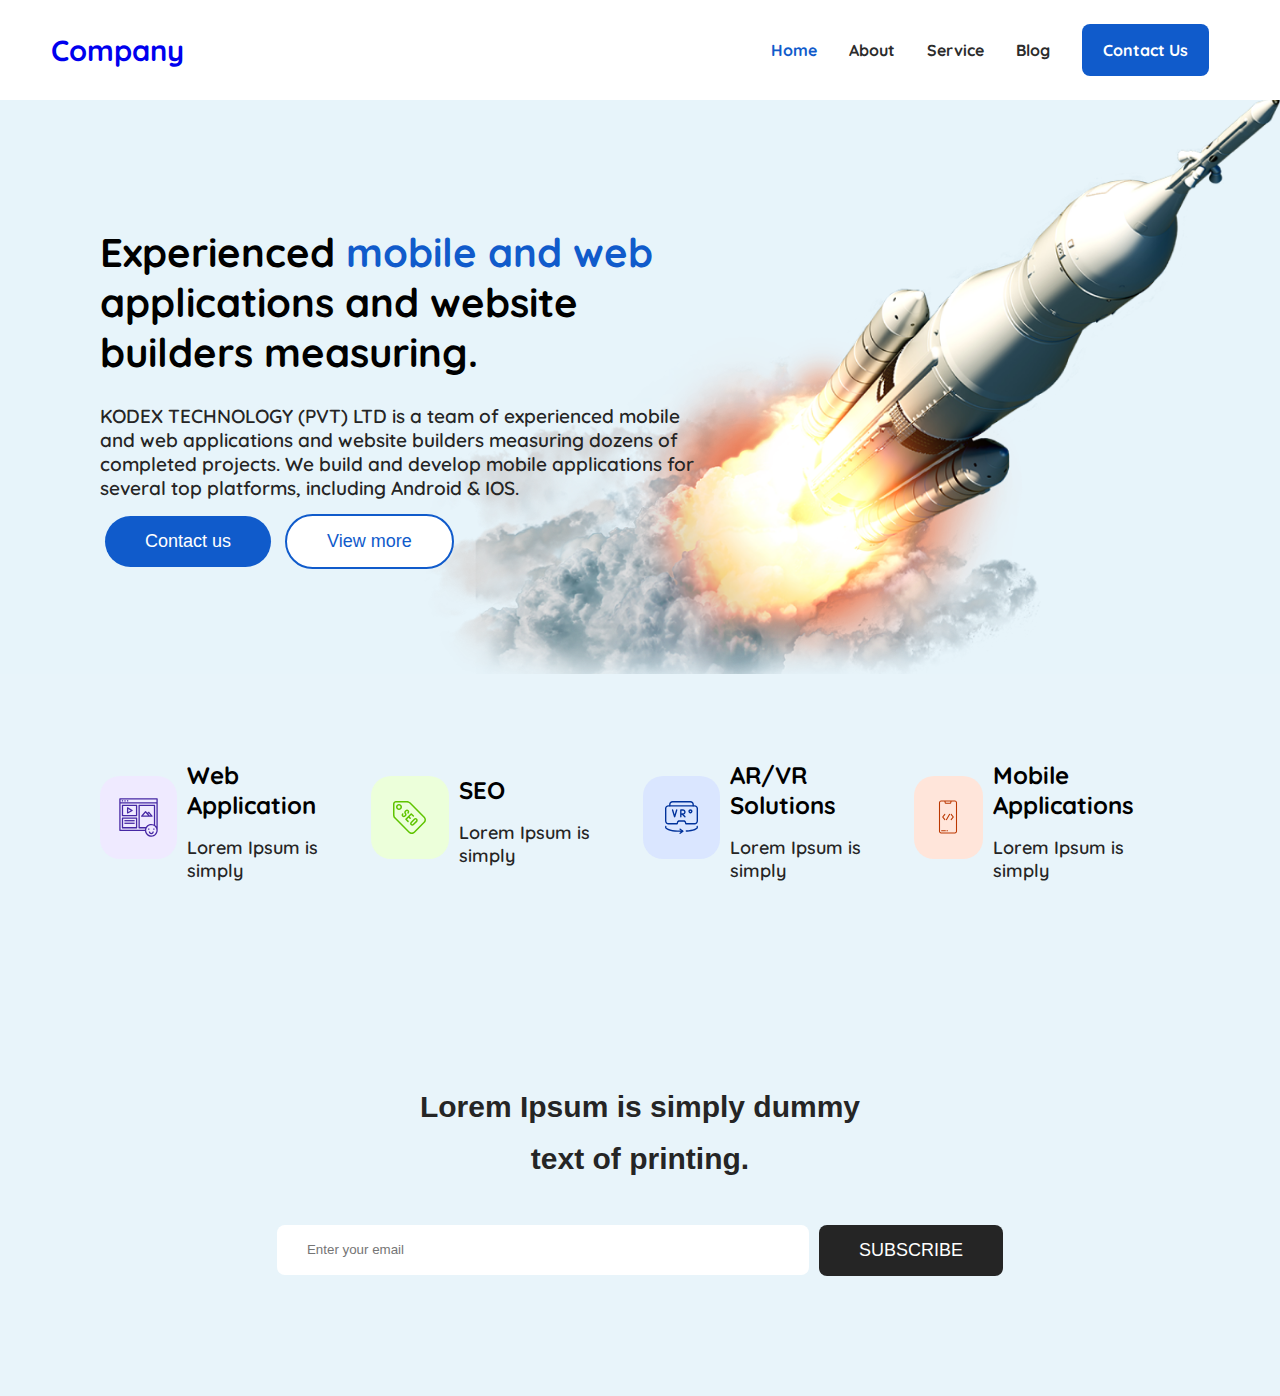
<file: index.html>
<!DOCTYPE html>
<html lang="en">

<head>
    <meta charset="UTF-8">
    <meta name="viewport" content="width=device-width, initial-scale=1.0">
    <title>Index</title>
    <link rel="stylesheet" href="assets/css/style.css">
    <link rel="preconnect" href="https://fonts.googleapis.com">
    <link rel="preconnect" href="https://fonts.gstatic.com" crossorigin>
    <link href="https://fonts.googleapis.com/css2?family=Quicksand:wght@300;400;500;600;700&display=swap"
        rel="stylesheet">
</head>

<body>
    <nav class="nav">
        <input type="checkbox" id="nav-check">
        <div class="nav-header">
            <div class="nav-title">
                <a href="index.html">Company</a>
            </div>
        </div>
        <div class="nav-btn">
            <label for="nav-check">
                <span></span>
                <span></span>
                <span></span>
            </label>
        </div>

        <ul class="nav-list">
            <li><a class="active" href="index.html">Home</a></li>
            <li><a href="about.html">About</a></li>
            <li><a href="services.html">Service</a></li>
            <li><a href="blog.html">Blog</a></li>
            <li><a id="contact-us-button" href="contact.html">Contact Us</a></li>
        </ul>
    </nav>

    <section class="row bg-blue bg-image-1">
        <div class="hero">
            <h1>Experienced <span class="text-blue">mobile and web</span> applications and website builders measuring.
            </h1>
            <p>KODEX TECHNOLOGY (PVT) LTD is a team of experienced mobile and web applications and website builders
                measuring dozens of completed projects. We build and develop mobile applications for several top
                platforms, including Android & IOS. </p>
            <button class="btn-rounded btn-normal">Contact us</button>
            <button class="btn-rounded btn-outline">View more</button>
        </div>
    </section>

    <section class="row-flex">
        <div class="grid my-4">
            <div class="col mr-70">
                <div class="icon bg-purple">
                    <svg xmlns="http://www.w3.org/2000/svg" width="41" height="41" viewBox="0 0 41 41" fill="none">
                        <path d="M3.84375 3.20312H5.125V4.48438H3.84375V3.20312Z" fill="#4628A4" />
                        <path d="M6.40625 3.20312H7.6875V4.48438H6.40625V3.20312Z" fill="#4628A4" />
                        <path d="M8.96875 3.20312H10.25V4.48438H8.96875V3.20312Z" fill="#4628A4" />
                        <path
                            d="M4.48438 19.2188H18.5781C18.748 19.2188 18.911 19.1513 19.0311 19.0311C19.1513 18.911 19.2188 18.748 19.2188 18.5781V8.32812C19.2188 8.15822 19.1513 7.99528 19.0311 7.87513C18.911 7.75499 18.748 7.6875 18.5781 7.6875H4.48438C4.31447 7.6875 4.15153 7.75499 4.03138 7.87513C3.91124 7.99528 3.84375 8.15822 3.84375 8.32812V18.5781C3.84375 18.748 3.91124 18.911 4.03138 19.0311C4.15153 19.1513 4.31447 19.2188 4.48438 19.2188ZM5.125 8.96875H17.9375V17.9375H5.125V8.96875Z"
                            fill="#4628A4" />
                        <path
                            d="M4.48438 31.3906H18.5781C18.748 31.3906 18.911 31.3231 19.0311 31.203C19.1513 31.0829 19.2188 30.9199 19.2188 30.75V21.1406C19.2188 20.9707 19.1513 20.8078 19.0311 20.6876C18.911 20.5675 18.748 20.5 18.5781 20.5H4.48438C4.31447 20.5 4.15153 20.5675 4.03138 20.6876C3.91124 20.8078 3.84375 20.9707 3.84375 21.1406V30.75C3.84375 30.9199 3.91124 31.0829 4.03138 31.203C4.15153 31.3231 4.31447 31.3906 4.48438 31.3906ZM5.125 21.7812H17.9375V30.1094H5.125V21.7812Z"
                            fill="#4628A4" />
                        <path d="M30.1094 31.3906H31.3906V32.6719H30.1094V31.3906Z" fill="#4628A4" />
                        <path d="M35.2344 31.3906H36.5156V32.6719H35.2344V31.3906Z" fill="#4628A4" />
                        <path
                            d="M33.3125 35.875C32.9727 35.875 32.6468 35.74 32.4065 35.4997C32.1662 35.2595 32.0312 34.9336 32.0312 34.5938H30.75C30.75 35.2734 31.02 35.9251 31.5005 36.4057C31.9811 36.8863 32.6329 37.1562 33.3125 37.1562C33.9921 37.1562 34.6439 36.8863 35.1245 36.4057C35.605 35.9251 35.875 35.2734 35.875 34.5938H34.5938C34.5938 34.9336 34.4588 35.2595 34.2185 35.4997C33.9782 35.74 33.6523 35.875 33.3125 35.875Z"
                            fill="#4628A4" />
                        <path
                            d="M14.4141 12.8971L9.92969 10.3346C9.83221 10.2783 9.72162 10.2487 9.60906 10.2488C9.4965 10.2488 9.38594 10.2785 9.28852 10.3349C9.19109 10.3913 9.11024 10.4724 9.0541 10.5699C8.99797 10.6675 8.96853 10.7781 8.96875 10.8907V16.0157C8.96853 16.1282 8.99797 16.2389 9.0541 16.3364C9.11024 16.434 9.19109 16.515 9.28852 16.5714C9.38594 16.6278 9.4965 16.6575 9.60906 16.6576C9.72162 16.6576 9.83221 16.628 9.92969 16.5717L14.4141 14.0092C14.512 13.9532 14.5935 13.8722 14.6501 13.7746C14.7067 13.6769 14.7366 13.5661 14.7366 13.4532C14.7366 13.3403 14.7067 13.2294 14.6501 13.1318C14.5935 13.0341 14.512 12.9532 14.4141 12.8971ZM10.25 14.9112V11.9951L12.8023 13.4532L10.25 14.9112Z"
                            fill="#4628A4" />
                        <path
                            d="M33.9531 19.8594C34.075 19.8594 34.1943 19.8247 34.2971 19.7594C34.3999 19.694 34.482 19.6007 34.5336 19.4903C34.5853 19.3799 34.6044 19.2571 34.5887 19.1363C34.573 19.0155 34.5232 18.9016 34.4451 18.8081L31.242 14.9644C31.185 14.8959 31.1144 14.8402 31.0347 14.8006C30.9549 14.761 30.8678 14.7384 30.7788 14.7344C30.6898 14.729 30.6006 14.7429 30.5175 14.7752C30.4343 14.8074 30.3591 14.8573 30.2971 14.9214L29.3573 15.8619L28.0331 14.318C27.9713 14.2507 27.8961 14.197 27.8124 14.1602C27.7287 14.1235 27.6383 14.1045 27.5469 14.1045C27.4555 14.1045 27.3651 14.1235 27.2814 14.1602C27.1977 14.197 27.1225 14.2507 27.0606 14.318L23.2169 18.8023C23.1373 18.8954 23.0861 19.0092 23.0692 19.1305C23.0524 19.2517 23.0706 19.3753 23.1217 19.4865C23.1729 19.5977 23.2548 19.6919 23.3579 19.758C23.4609 19.8241 23.5807 19.8593 23.7031 19.8594H33.9531ZM25.0959 18.5781L27.5469 15.7184L29.9979 18.5781H25.0959ZM30.7071 16.3238L32.5854 18.5781H31.6853L30.1933 16.8375L30.7071 16.3238Z"
                            fill="#4628A4" />
                        <path
                            d="M39.0781 1.28125H1.92188C1.75197 1.28125 1.58903 1.34874 1.46888 1.46888C1.34874 1.58903 1.28125 1.75197 1.28125 1.92187V33.3125C1.28125 33.4824 1.34874 33.6453 1.46888 33.7655C1.58903 33.8856 1.75197 33.9531 1.92188 33.9531H26.9389C27.1046 35.5873 27.8916 37.0954 29.1375 38.1659C30.3833 39.2364 31.9927 39.7874 33.6332 39.7052C35.2737 39.623 36.82 38.9137 37.9525 37.724C39.085 36.5343 39.7173 34.9551 39.7188 33.3125V1.92187C39.7188 1.75197 39.6513 1.58903 39.5311 1.46888C39.411 1.34874 39.248 1.28125 39.0781 1.28125ZM33.3125 38.4375C32.2989 38.4375 31.308 38.1369 30.4652 37.5738C29.6224 37.0106 28.9655 36.2102 28.5776 35.2738C28.1897 34.3373 28.0882 33.3068 28.286 32.3127C28.4837 31.3185 28.9718 30.4053 29.6886 29.6886C30.4053 28.9718 31.3185 28.4837 32.3127 28.286C33.3068 28.0882 34.3373 28.1897 35.2738 28.5776C36.2102 28.9655 37.0106 29.6224 37.5738 30.4652C38.1369 31.308 38.4375 32.2989 38.4375 33.3125C38.436 34.6713 37.8955 35.9739 36.9347 36.9347C35.9739 37.8955 34.6713 38.436 33.3125 38.4375ZM27.773 30.1094H21.7812V8.96875H35.875V27.445C34.4336 26.812 32.8092 26.7339 31.3138 27.2257C29.8183 27.7175 28.5574 28.7445 27.773 30.1094ZM38.4375 29.4854C38.073 28.9987 37.6417 28.5658 37.1562 28.1997V8.32812C37.1562 8.15822 37.0888 7.99527 36.9686 7.87513C36.8485 7.75499 36.6855 7.6875 36.5156 7.6875H21.1406C20.9707 7.6875 20.8078 7.75499 20.6876 7.87513C20.5675 7.99527 20.5 8.15822 20.5 8.32812V30.75C20.5 30.9199 20.5675 31.0828 20.6876 31.203C20.8078 31.3231 20.9707 31.3906 21.1406 31.3906H27.2016C27.07 31.8075 26.982 32.2369 26.9389 32.6719H2.5625V6.40625H38.4375V29.4854ZM38.4375 5.125H2.5625V2.5625H38.4375V5.125Z"
                            fill="#4628A4" />
                        <path d="M6.40625 23.0625H16.6562V24.3438H6.40625V23.0625Z" fill="#4628A4" />
                        <path d="M6.40625 25.625H16.6562V26.9062H6.40625V25.625Z" fill="#4628A4" />
                    </svg>
                </div>
                <div class="text">
                    <h1 class="fs-24">Web Application</h1>
                    <p>Lorem Ipsum is simply</p>
                </div>
            </div>
            <div class="col mr-70">
                <div class="icon bg-green">
                    <svg xmlns="http://www.w3.org/2000/svg" width="33" height="33" viewBox="0 0 33 33" fill="none">
                        <g clip-path="url(#clip0_1_64)">
                            <path
                                d="M31.7197 15.6592L17.5987 1.53809C16.6069 0.546399 15.2885 0 13.886 0H3.00003C1.34543 0 0 1.34543 0 3.00003V13.886C0 15.2886 0.546399 16.607 1.53809 17.5987L15.6592 31.7197C16.4729 32.5335 17.5994 33 18.75 33C19.9006 33 21.027 32.5335 21.8408 31.7197L31.7197 21.8408C32.5334 21.0271 32.9999 19.9006 32.9999 18.75C32.9999 17.5994 32.5335 16.4729 31.7197 15.6592ZM30.6592 20.7803L20.7803 30.6592C19.711 31.7285 17.7891 31.7285 16.7198 30.6592L2.59861 16.5381C1.89035 15.8298 1.49998 14.8879 1.49998 13.886V3.00003C1.49998 2.17315 2.17308 1.50005 2.99995 1.50005H13.886C14.888 1.50005 15.8299 1.89042 16.5381 2.59868L30.6592 16.7198C31.1939 17.2544 31.5 17.9942 31.5 18.75C31.5 19.5059 31.1939 20.2456 30.6592 20.7803Z"
                                fill="#5FC400" />
                            <path
                                d="M5.99996 3C4.34544 3 2.99994 4.34543 2.99994 6.00003C2.99994 7.65462 4.34544 8.99998 5.99996 8.99998C7.65448 8.99998 8.99998 7.65455 8.99998 5.99995C8.99998 4.34536 7.65456 3 5.99996 3ZM5.99996 7.5C5.17309 7.5 4.49999 6.8269 4.49999 5.99995C4.49999 5.17308 5.17309 4.49998 5.99996 4.49998C6.82684 4.49998 7.49994 5.17308 7.49994 5.99995C7.50001 6.8269 6.82691 7.5 5.99996 7.5Z"
                                fill="#5FC400" />
                            <path
                                d="M12.9507 15.0725C13.8281 14.1951 13.8281 12.7676 12.9507 11.8902C12.6585 11.598 12.6585 11.1219 12.9507 10.8304L13.4824 10.2994C13.763 10.0159 14.2574 10.0159 14.5423 10.2994C14.6836 10.4415 14.762 10.6297 14.762 10.8297C14.762 11.0303 14.6844 11.2179 14.5423 11.3592C14.2493 11.6522 14.2493 12.1268 14.5416 12.4205C14.8346 12.7135 15.3099 12.7127 15.6029 12.4212C16.0277 11.9964 16.262 11.431 16.262 10.8297C16.262 10.2291 16.0277 9.66368 15.6029 9.23885C14.7533 8.38849 13.2693 8.39067 12.4212 9.23814L11.8894 9.76914C11.0135 10.6473 11.0135 12.0741 11.8902 12.9508C12.1824 13.2438 12.1824 13.7191 11.8902 14.0121L11.3592 14.5424C11.0772 14.8266 10.5842 14.8251 10.2993 14.5424C10.158 14.4003 10.0796 14.2121 10.0796 14.0121C10.0796 13.8114 10.1572 13.6232 10.2993 13.4826C10.5923 13.1896 10.5923 12.715 10.3 12.4213C10.007 12.1283 9.53173 12.129 9.23874 12.4206C8.81391 12.8454 8.57956 13.4108 8.57956 14.0121C8.57956 14.6127 8.81391 15.1781 9.23874 15.6029C9.66357 16.0277 10.229 16.2621 10.8296 16.2621C11.4309 16.2621 11.9963 16.0277 12.4204 15.6029L12.9507 15.0725Z"
                                fill="#5FC400" />
                            <path
                                d="M17.7239 17.724C18.0169 17.431 18.0169 16.9564 17.7239 16.6635L16.6634 15.6029L18.2542 14.0121L19.8457 15.6029C20.1387 15.8959 20.6133 15.8959 20.9063 15.6029C21.1993 15.3099 21.1993 14.8353 20.9063 14.5424L18.7844 12.4213C18.4914 12.1283 18.0168 12.1283 17.7239 12.4213L12.4212 17.724C12.1282 18.017 12.1282 18.4916 12.4212 18.7846L14.5423 20.9064C14.6887 21.0529 14.8807 21.1261 15.0726 21.1261C15.2645 21.1261 15.4563 21.0529 15.6029 20.9064C15.8959 20.6134 15.8959 20.1388 15.6029 19.8459L14.012 18.2543L15.6029 16.6635L16.6634 17.724C16.8099 17.8705 17.0018 17.9438 17.1937 17.9438C17.3855 17.9437 17.5775 17.8704 17.7239 17.724Z"
                                fill="#5FC400" />
                            <path
                                d="M20.9062 17.7231C20.9062 17.7238 20.9062 17.7238 20.9062 17.7238L17.7231 20.9062C16.8478 21.7836 16.8478 23.2104 17.7238 24.0878C18.1625 24.5266 18.7389 24.7463 19.3146 24.7463C19.891 24.7463 20.4675 24.5266 20.9062 24.0878L24.0878 20.9062C24.9652 20.0287 24.9652 18.6013 24.0878 17.7231C23.2104 16.8472 21.7837 16.8472 20.9062 17.7231ZM23.0273 19.8457L19.8457 23.0274C19.5535 23.3196 19.0774 23.3211 18.7852 23.0274C18.4929 22.7351 18.4929 22.2591 18.7845 21.9668L21.9668 18.7852C22.2583 18.4922 22.7359 18.493 23.0273 18.7845C23.3196 19.0774 23.3196 19.5527 23.0273 19.8457Z"
                                fill="#5FC400" />
                        </g>
                        <defs>
                            <clipPath id="clip0_1_64">
                                <rect width="33" height="33" fill="white" />
                            </clipPath>
                        </defs>
                    </svg>
                </div>
                <div class="text">
                    <h1 class="fs-24">SEO</h1>
                    <p>Lorem Ipsum is simply</p>
                </div>
            </div>
            <div class="col mr-70">
                <div class="icon bg-blue-2">
                    <svg xmlns="http://www.w3.org/2000/svg" width="33" height="33" viewBox="0 0 33 33" fill="none">
                        <g clip-path="url(#clip0_1_78)">
                            <path
                                d="M15.8125 16.5C15.433 16.5 15.125 16.192 15.125 15.8125V8.9375C15.125 8.558 15.433 8.25 15.8125 8.25H17.875C19.3916 8.25 20.625 9.48337 20.625 11C20.625 12.5166 19.3916 13.75 17.875 13.75H16.5V15.8125C16.5 16.192 16.192 16.5 15.8125 16.5ZM16.5 12.375H17.875C18.634 12.375 19.25 11.7576 19.25 11C19.25 10.2424 18.634 9.625 17.875 9.625H16.5V12.375Z"
                                fill="#00329B" />
                            <path
                                d="M19.9375 16.5001C19.7615 16.5001 19.5855 16.4327 19.4508 16.2993L16.7008 13.5493C16.4326 13.2812 16.4326 12.8453 16.7008 12.5772C16.9689 12.3091 17.4048 12.3091 17.6729 12.5772L20.4229 15.3272C20.691 15.5953 20.691 16.0312 20.4229 16.2993C20.2895 16.4327 20.1135 16.5001 19.9375 16.5001Z"
                                fill="#00329B" />
                            <path
                                d="M9.625 16.5C9.32112 16.5 9.05437 16.3006 8.96637 16.0105L6.90387 9.13547C6.79387 8.77247 7.00012 8.38884 7.3645 8.27884C7.7275 8.17159 8.11112 8.37647 8.22112 8.73947L9.625 13.42L11.0289 8.74084C11.1375 8.37647 11.5239 8.17297 11.8841 8.28022C12.2485 8.39022 12.4547 8.77247 12.3447 9.13684L10.2822 16.0118C10.1956 16.3006 9.92887 16.5 9.625 16.5Z"
                                fill="#00329B" />
                            <path
                                d="M25.4375 12.375C24.3004 12.375 23.375 11.4496 23.375 10.3125C23.375 9.17537 24.3004 8.25 25.4375 8.25C26.5746 8.25 27.5 9.17537 27.5 10.3125C27.5 11.4496 26.5746 12.375 25.4375 12.375ZM25.4375 9.625C25.0594 9.625 24.75 9.933 24.75 10.3125C24.75 10.692 25.0594 11 25.4375 11C25.8156 11 26.125 10.692 26.125 10.3125C26.125 9.933 25.8156 9.625 25.4375 9.625Z"
                                fill="#00329B" />
                            <path
                                d="M29.5625 23.375H20.8587C20.5631 23.375 20.3005 23.1853 20.2056 22.9048L19.602 21.0898C19.5071 20.8161 19.2417 20.625 18.9475 20.625H14.0525C13.7582 20.625 13.4942 20.8161 13.3939 21.1008L12.793 22.9061C12.6995 23.1853 12.4369 23.375 12.1412 23.375H3.43749C1.54137 23.375 -7.62939e-06 21.8323 -7.62939e-06 19.9375V7.5625C-7.62939e-06 5.66775 1.54137 4.125 3.43749 4.125H29.5625C31.4586 4.125 33 5.66775 33 7.5625V19.9375C33 21.8323 31.4586 23.375 29.5625 23.375ZM21.3537 22H29.5625C30.6996 22 31.625 21.0746 31.625 19.9375V7.5625C31.625 6.42538 30.6996 5.5 29.5625 5.5H3.43749C2.30037 5.5 1.37499 6.42538 1.37499 7.5625V19.9375C1.37499 21.0746 2.30037 22 3.43749 22H11.6462L12.0931 20.6553C12.3901 19.811 13.1752 19.25 14.0525 19.25H18.9489C19.8261 19.25 20.6112 19.811 20.9041 20.6456L21.3537 22Z"
                                fill="#00329B" />
                            <path
                                d="M28.1875 5.5C27.808 5.5 27.5 5.192 27.5 4.8125V3.4375C27.5 2.30037 26.5746 1.375 25.4375 1.375H7.56249C6.42537 1.375 5.49999 2.30037 5.49999 3.4375V4.8125C5.49999 5.192 5.19199 5.5 4.81249 5.5C4.43299 5.5 4.12499 5.192 4.12499 4.8125V3.4375C4.12499 1.54275 5.66637 0 7.56249 0H25.4375C27.3336 0 28.875 1.54275 28.875 3.4375V4.8125C28.875 5.192 28.567 5.5 28.1875 5.5Z"
                                fill="#00329B" />
                            <path
                                d="M15.125 33C14.9174 33 14.7097 32.9051 14.575 32.725C14.3481 32.4211 14.41 31.9907 14.7139 31.7625L16.731 30.25L14.7125 28.7375C14.4086 28.5092 14.3467 28.0789 14.5736 27.775C14.8032 27.4697 15.2336 27.412 15.5361 27.6375L18.2861 29.7C18.4594 29.8292 18.5611 30.0341 18.5611 30.25C18.5611 30.4658 18.4594 30.6707 18.2861 30.8L15.5361 32.8625C15.4137 32.9546 15.268 33 15.125 33Z"
                                fill="#00329B" />
                            <path
                                d="M16.5 30.9375C15.0906 30.9375 13.6537 30.8852 12.2306 30.7848C6.31812 30.3586 -7.62939e-06 28.9107 -7.62939e-06 26.125C-7.62939e-06 25.8348 0.0756174 25.5365 0.224117 25.2395C0.394617 24.8985 0.809867 24.7623 1.14812 24.9328C1.48637 25.1033 1.62387 25.5158 1.45474 25.8555C1.40249 25.96 1.37499 26.0507 1.37499 26.125C1.37499 27.1328 4.85512 28.875 12.3282 29.414C13.7294 29.513 15.1209 29.6106 16.5289 29.5625C16.8534 29.5625 17.1655 29.5625 17.4762 29.5501C17.8736 29.5336 18.1761 29.8292 18.1926 30.2087C18.2077 30.5882 17.9121 30.9086 17.534 30.9237C17.193 30.9375 16.8534 30.9375 16.5 30.9375Z"
                                fill="#00329B" />
                            <path
                                d="M21.2974 30.7312C20.944 30.7312 20.6429 30.4589 20.614 30.1001C20.5838 29.7219 20.8643 29.3892 21.2424 29.3576C28.3264 28.7787 31.625 27.0861 31.625 26.125C31.625 26.0507 31.5975 25.96 31.5452 25.8555C31.3761 25.5158 31.5136 25.1033 31.8519 24.9328C32.1888 24.761 32.604 24.8985 32.7759 25.2395C32.9244 25.5365 33 25.8348 33 26.125C33 29.5116 24.0873 30.5057 21.3551 30.7298C21.3373 30.7312 21.3166 30.7312 21.2974 30.7312Z"
                                fill="#00329B" />
                        </g>
                        <defs>
                            <clipPath id="clip0_1_78">
                                <rect width="33" height="33" fill="white" />
                            </clipPath>
                        </defs>
                    </svg>
                </div>
                <div class="text">
                    <h1 class="fs-24">AR/VR Solutions</h1>
                    <p>Lorem Ipsum is simply</p>
                </div>
            </div>
            <div class="col mr-70">
                <div class="icon bg-red">
                    <svg xmlns="http://www.w3.org/2000/svg" width="34" height="34" viewBox="0 0 34 34" fill="none">
                        <path
                            d="M23.9062 0.53125H10.0938C9.53039 0.531988 8.99032 0.756108 8.59196 1.15446C8.19361 1.55282 7.96949 2.09289 7.96875 2.65625V31.3438C7.96949 31.9071 8.19361 32.4472 8.59196 32.8455C8.99032 33.2439 9.53039 33.468 10.0938 33.4688H23.9062C24.4696 33.468 25.0097 33.2439 25.408 32.8455C25.8064 32.4472 26.0305 31.9071 26.0312 31.3438V2.65625C26.0305 2.09289 25.8064 1.55282 25.408 1.15446C25.0097 0.756108 24.4696 0.531988 23.9062 0.53125ZM19.4862 1.59375L19.1874 2.65625H14.7588L14.4932 1.59375H19.4862ZM24.9688 31.3438C24.9684 31.6254 24.8563 31.8955 24.6571 32.0946C24.458 32.2938 24.1879 32.4059 23.9062 32.4062H10.0938C9.81207 32.4059 9.54203 32.2938 9.34286 32.0946C9.14368 31.8955 9.03162 31.6254 9.03125 31.3438V2.65625C9.03162 2.37457 9.14368 2.10453 9.34286 1.90536C9.54203 1.70618 9.81207 1.59412 10.0938 1.59375H13.3975L13.8284 3.31633C13.8572 3.43126 13.9235 3.53329 14.0169 3.6062C14.1102 3.67912 14.2253 3.71873 14.3438 3.71875H19.5898C19.7056 3.71875 19.8182 3.68093 19.9105 3.61104C20.0028 3.54116 20.0698 3.44303 20.1012 3.3316L20.5899 1.59375H23.9062C24.1879 1.59412 24.458 1.70618 24.6571 1.90536C24.8563 2.10453 24.9684 2.37457 24.9688 2.65625V31.3438Z"
                            fill="#BB3800" />
                        <path
                            d="M14.3438 30.2812H10.625C10.4841 30.2812 10.349 30.3372 10.2493 30.4368C10.1497 30.5365 10.0938 30.6716 10.0938 30.8125C10.0938 30.9534 10.1497 31.0885 10.2493 31.1882C10.349 31.2878 10.4841 31.3438 10.625 31.3438H14.3438C14.4846 31.3438 14.6198 31.2878 14.7194 31.1882C14.819 31.0885 14.875 30.9534 14.875 30.8125C14.875 30.6716 14.819 30.5365 14.7194 30.4368C14.6198 30.3372 14.4846 30.2812 14.3438 30.2812Z"
                            fill="#BB3800" />
                        <path
                            d="M16.4688 30.2812H15.9375C15.7966 30.2812 15.6615 30.3372 15.5618 30.4368C15.4622 30.5365 15.4062 30.6716 15.4062 30.8125C15.4062 30.9534 15.4622 31.0885 15.5618 31.1882C15.6615 31.2878 15.7966 31.3438 15.9375 31.3438H16.4688C16.6096 31.3438 16.7448 31.2878 16.8444 31.1882C16.944 31.0885 17 30.9534 17 30.8125C17 30.6716 16.944 30.5365 16.8444 30.4368C16.7448 30.3372 16.6096 30.2812 16.4688 30.2812Z"
                            fill="#BB3800" />
                        <path
                            d="M18.8671 13.8882C18.8073 13.8523 18.741 13.8286 18.672 13.8183C18.6029 13.808 18.5326 13.8114 18.4649 13.8284C18.3972 13.8453 18.3335 13.8754 18.2775 13.9169C18.2214 13.9584 18.1741 14.0106 18.1382 14.0704L14.9507 19.3829C14.8782 19.5038 14.8567 19.6484 14.8909 19.7851C14.925 19.9218 15.0121 20.0393 15.1329 20.1118C15.2537 20.1843 15.3984 20.2058 15.5351 20.1717C15.6718 20.1375 15.7893 20.0504 15.8618 19.9296L19.0493 14.6171C19.0852 14.5573 19.109 14.491 19.1192 14.4219C19.1295 14.3529 19.1261 14.2826 19.1092 14.2149C19.0922 14.1472 19.0621 14.0835 19.0206 14.0275C18.9791 13.9714 18.9269 13.9241 18.8671 13.8882Z"
                            fill="#BB3800" />
                        <path
                            d="M20.6023 14.0117C20.5587 13.9572 20.5048 13.9119 20.4437 13.8782C20.3826 13.8446 20.3154 13.8233 20.246 13.8156C20.106 13.8001 19.9655 13.8408 19.8555 13.9289C19.7454 14.017 19.6749 14.1451 19.6594 14.2852C19.6438 14.4252 19.6846 14.5657 19.7726 14.6758L21.632 17L19.7726 19.3242C19.6846 19.4342 19.6438 19.5747 19.6594 19.7148C19.6749 19.8549 19.7454 19.983 19.8555 20.0711C19.9655 20.1591 20.106 20.1999 20.246 20.1844C20.3861 20.1688 20.5143 20.0983 20.6023 19.9883L22.7273 17.332C22.8028 17.2378 22.8439 17.1207 22.8439 17C22.8439 16.8793 22.8028 16.7622 22.7273 16.668L20.6023 14.0117Z"
                            fill="#BB3800" />
                        <path
                            d="M13.3977 19.9883C13.4857 20.0983 13.6139 20.1688 13.754 20.1843C13.894 20.1999 14.0345 20.1591 14.1445 20.0711C14.2546 19.983 14.3251 19.8549 14.3406 19.7148C14.3562 19.5747 14.3154 19.4342 14.2273 19.3242L12.368 17L14.2273 14.6758C14.271 14.6213 14.3034 14.5588 14.3228 14.4917C14.3423 14.4247 14.3483 14.3545 14.3406 14.2852C14.3329 14.2158 14.3117 14.1487 14.278 14.0875C14.2444 14.0264 14.199 13.9725 14.1445 13.9289C14.0901 13.8853 14.0275 13.8528 13.9605 13.8334C13.8935 13.814 13.8233 13.8079 13.754 13.8156C13.6846 13.8233 13.6174 13.8446 13.5563 13.8782C13.4952 13.9119 13.4413 13.9572 13.3977 14.0117L11.2727 16.668C11.1972 16.7622 11.1561 16.8793 11.1561 17C11.1561 17.1207 11.1972 17.2378 11.2727 17.332L13.3977 19.9883Z"
                            fill="#BB3800" />
                    </svg>
                </div>
                <div class="text">
                    <h1 class="fs-24">Mobile Applications</h1>
                    <p>Lorem Ipsum is simply</p>
                </div>
            </div>
        </div>
    </section>

    <section>
        <div class="container">
            <p>Lorem Ipsum is simply dummy</p>
            <p id="lastP">text of printing.</p>
            <input type="email" placeholder="Enter your email" />
            <button class="btn-flat btn-dark m-0">SUBSCRIBE</button>
        </div>
    </section>

</body>

</html>
</file>
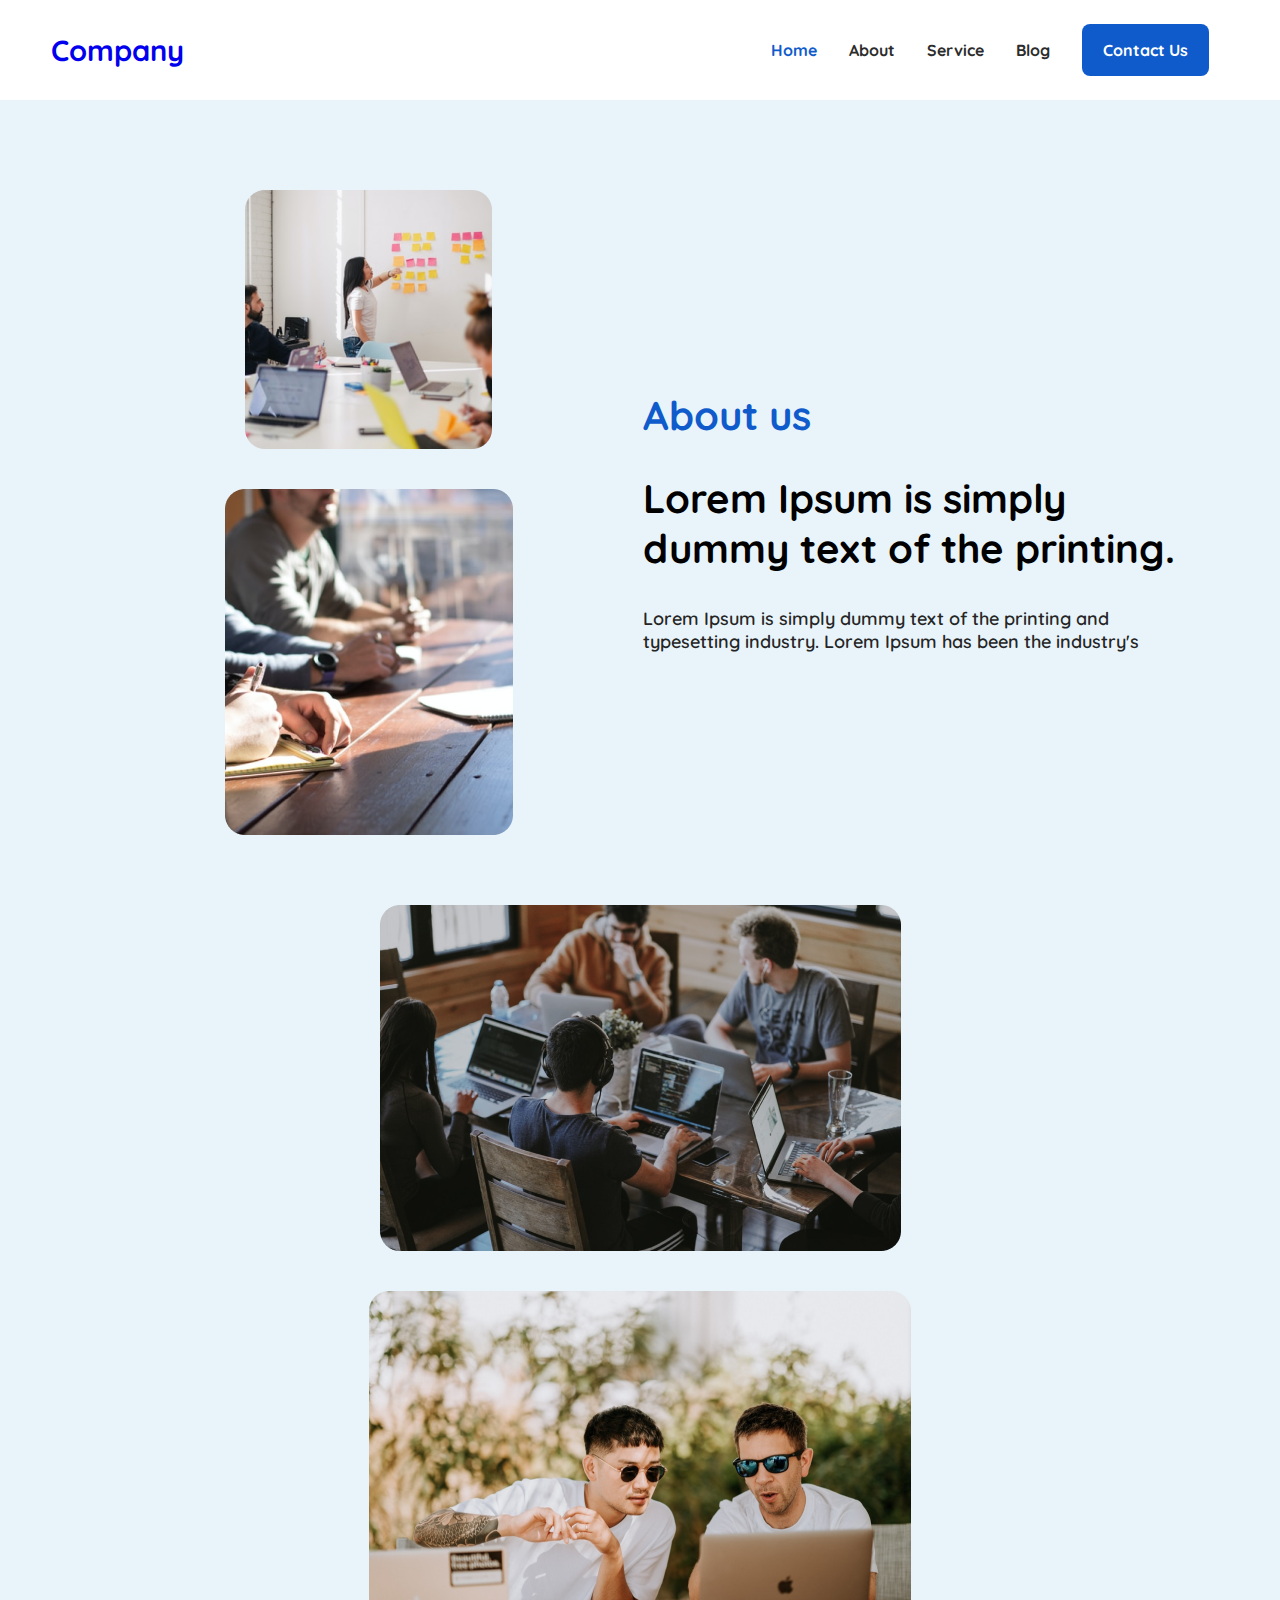
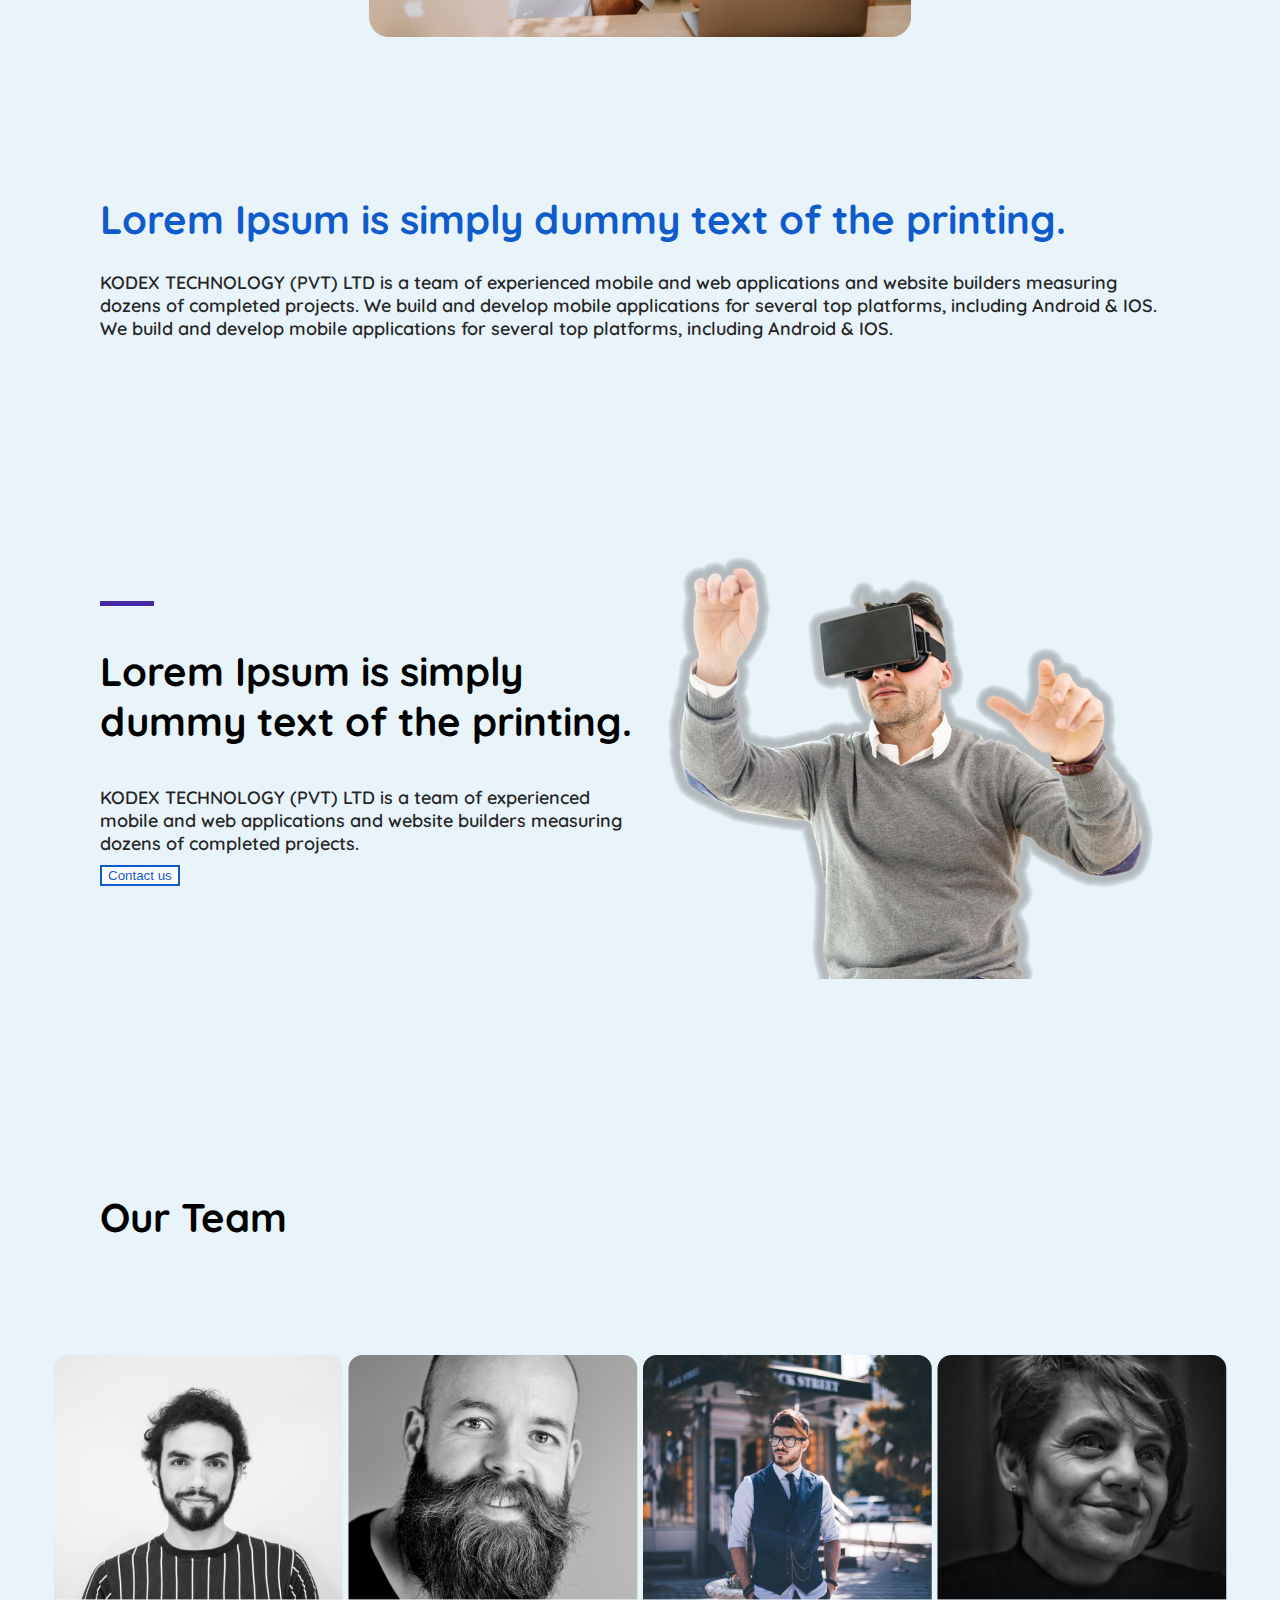
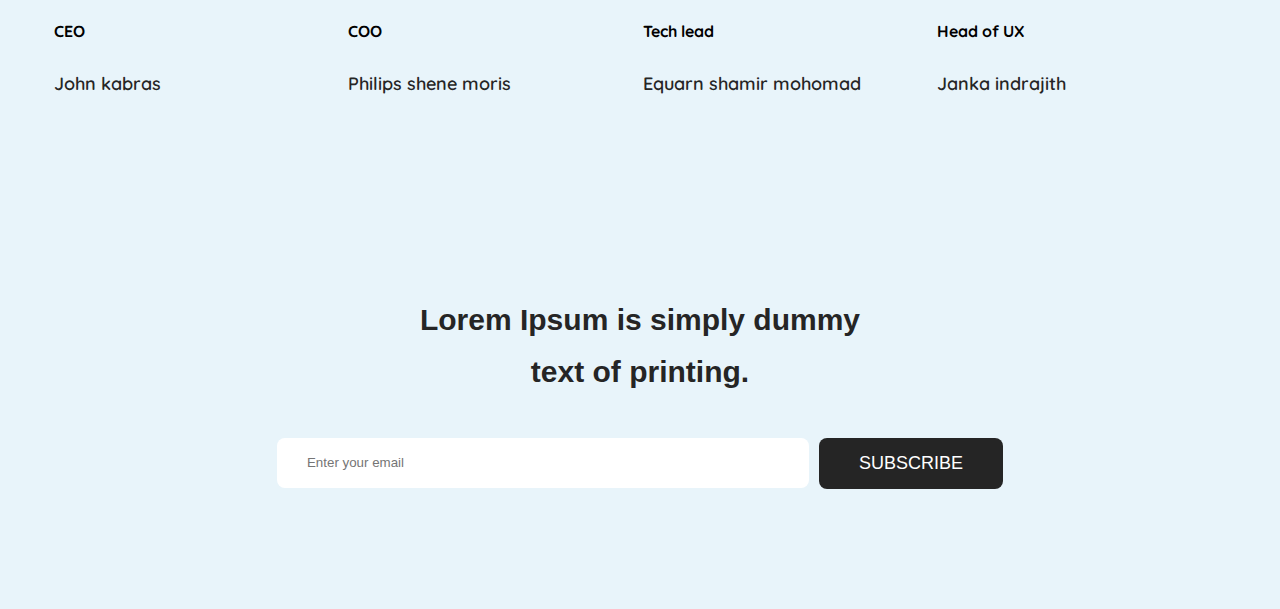
<file: about.html>
<!DOCTYPE html>
<html lang="en">

<head>
    <meta charset="UTF-8">
    <meta name="viewport" content="width=device-width, initial-scale=1.0">
    <title>About</title>
    <link rel="stylesheet" href="assets/css/style.css">
    <link rel="preconnect" href="https://fonts.googleapis.com">
    <link rel="preconnect" href="https://fonts.gstatic.com" crossorigin>
    <link href="https://fonts.googleapis.com/css2?family=Quicksand:wght@300;400;500;600;700&display=swap"
        rel="stylesheet">
</head>

<body>
    <nav class="nav">
        <input type="checkbox" id="nav-check">
        <div class="nav-header">
            <div class="nav-title">
                <a href="index.html">Company</a>
            </div>
        </div>
        <div class="nav-btn">
            <label for="nav-check">
                <span></span>
                <span></span>
                <span></span>
            </label>
        </div>

        <ul class="nav-list">
            <li><a class="active" href="index.html">Home</a></li>
            <li><a href="about.html">About</a></li>
            <li><a href="services.html">Service</a></li>
            <li><a href="blog.html">Blog</a></li>
            <li><a id="contact-us-button" href="contact.html">Contact Us</a></li>
        </ul>
    </nav>

    <section class="row-flex">
        <div class="grid my-4">
            <div class="col-6 content-center flex-wrap">
                <img class="m-2" src="assets/images/about_1.png" alt="">
                <img class="m-2" src="assets/images/about_2.png" alt="">
            </div>
            <div class="col-6">
                <h1 class="text-blue">About us</h1>
                <h2 class="fs-40">Lorem Ipsum is simply dummy text of the printing.</h2>
                <p class="fs-18">Lorem Ipsum is simply dummy text of the printing and typesetting industry. Lorem Ipsum
                    has been the
                    industry's</p>
            </div>
        </div>
        <div class="grid">
            <div class="col-12 content-center flex-wrap">
                <img class="m-2" src="assets/images/about_3.png" alt="">
                <img class="m-2" src="assets/images/about_4.png" alt="">
            </div>
        </div>
    </section>

    <section class="row-flex">
        <div class="grid my-4">
            <div class="col-12">
                <h1 class="text-blue">Lorem Ipsum is simply dummy text of the printing.</h1>
                <p>KODEX TECHNOLOGY (PVT) LTD is a team of experienced mobile and web applications and website builders
                    measuring dozens of completed projects. We build and develop mobile applications for several top
                    platforms, including Android & IOS. We build and develop mobile applications for several top
                    platforms, including Android & IOS.</p>
            </div>
        </div>
    </section>

    <section class="row-flex">
        <div class="grid my-4">
            <div class="col-6 my-2">
                <span class="bar-2"></span>
                <h3 class="fs-40">Lorem Ipsum is simply dummy text of the printing.</h3>
                <p class="fs-18">KODEX TECHNOLOGY (PVT) LTD is a team of experienced mobile and web applications and
                    website builders measuring dozens of completed projects.</p>
                <button class="btn-outline">Contact us</button>
            </div>
            <div class="col-6 content-center">
                <img class="m-2" src="assets/images/focus-parallax-hero_1920x1000_ar-vr_0917_layer1-guy_2.png" alt="">
            </div>
        </div>
    </section>

    <section class="row-flex">
        <div class="grid my-4">
            <div class="col-12 my-2">
                <h2 class="fs-40">Our Team</h2>
            </div>
        </div>
        <div class="grid my-4">
            <div class="col justify-col">
                <img src="assets/images/team_1.png" alt="">
                <h4>CEO</h4>
                <p>John kabras</p>
            </div>
            <div class="col justify-col">
                <img src="assets/images/team_2.png" alt="">
                <h4>COO</h4>
                <p>Philips shene moris</p>
            </div>
            <div class="col justify-col">
                <img src="assets/images/team_3.png" alt="">
                <h4>Tech lead</h4>
                <p>Equarn shamir  mohomad</p>
            </div>
            <div class="col justify-col">
                <img src="assets/images/team_4.png" alt="">
                <h4>Head of UX</h4>
                <p>Janka indrajith</p>
            </div>
        </div>
    </section>

    <section>
        <div class="container">
            <p>Lorem Ipsum is simply dummy</p>
            <p id="lastP">text of printing.</p>
            <input type="email" placeholder="Enter your email" />
            <button class="btn-flat btn-dark m-0">SUBSCRIBE</button>
        </div>
    </section>

</body>

</html>
</file>
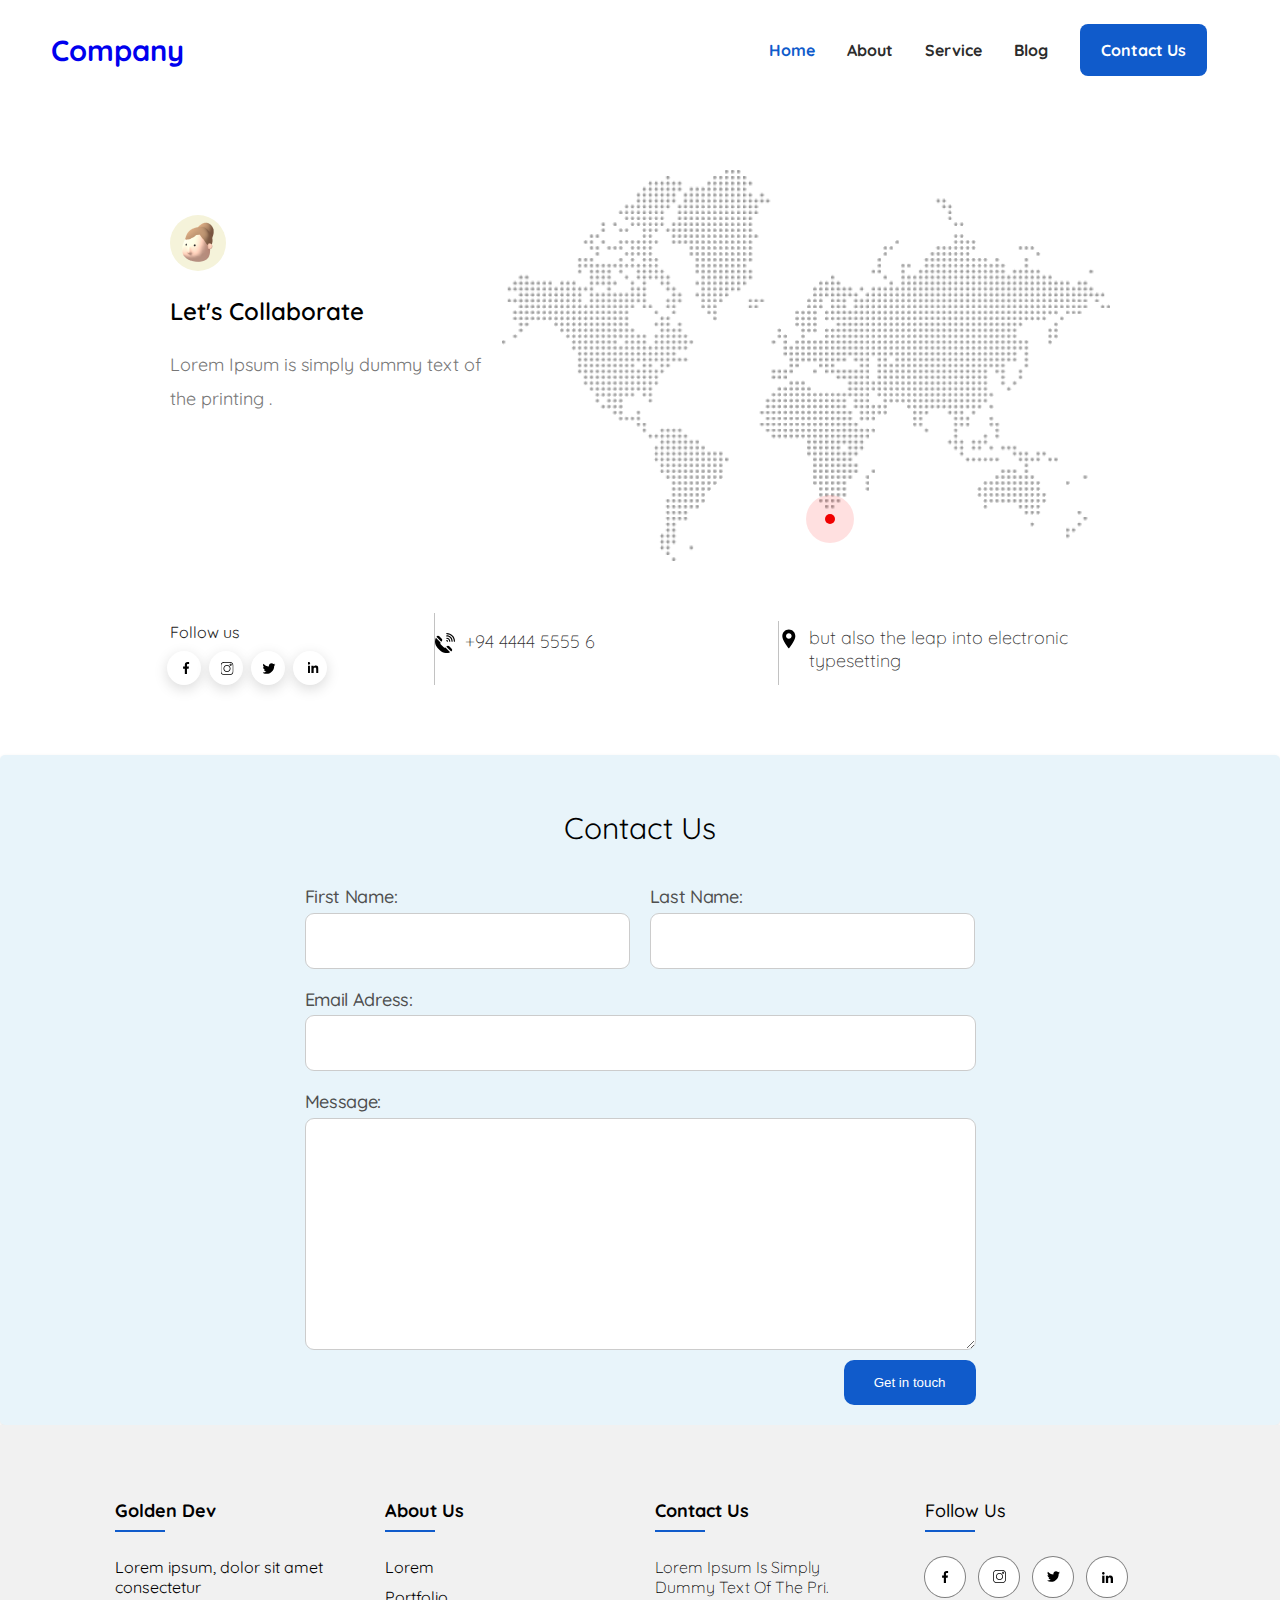
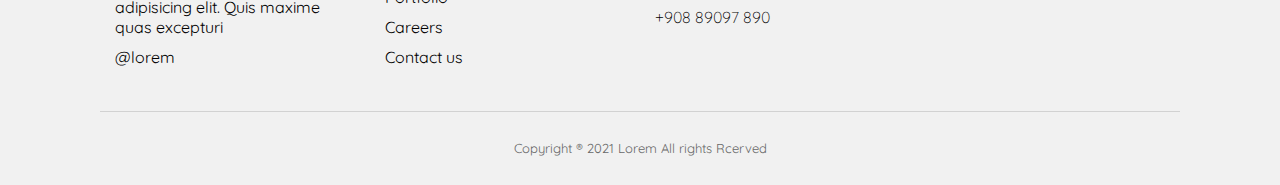
<file: contact.html>
<!DOCTYPE html>
<html lang="en">

<head>
    <meta charset="UTF-8">
    <meta name="viewport" content="width=device-width, initial-scale=1.0">
    <title>Contact</title>
    <link rel="stylesheet" href="assets/css/style.css">
    <link rel="preconnect" href="https://fonts.googleapis.com">
    <link rel="preconnect" href="https://fonts.gstatic.com" crossorigin>
    <link href="https://fonts.googleapis.com/css2?family=Quicksand:wght@300;400;500;600;700&display=swap"
        rel="stylesheet">

    <style>
        .container {
            padding: 70px 170px;
        }

        .container .box {
            display: flex;
            justify-content: space-between;
        }

        .container .box .content {
            margin-top: 45px;
            max-width: 326px;
            max-height: 133px;
        }

        .container .box .content img {
            width: 56px;
            height: 56px;
            background-color: #F5F3DA;
            border-radius: 50%;
        }

        .container .box .content h1 {
            color: #000;
            font-family: 'Quicksand', sans-serif;
            font-weight: 600;
            font-style: normal;
            font-size: 24px;
            line-height: 170%;
        }

        .container .box .content p {
            color: #777;
            font-family: 'Quicksand', sans-serif;
            font-style: normal;
            font-weight: 400;
            line-height: 189.5%;
        }

        .container .box .image .eclipse {
            position: relative;
            width: 48px;
            height: 48px;
            border-radius: 50%;
            background-color: rgba(255, 0, 0, 0.12);
            left: 50%;
            transform: translateY(-60px);
            bottom: 10px;
        }

        .container .box .image .eclipse span {
            position: absolute;
            width: 10px;
            height: 10px;
            border-radius: 50%;
            background-color: #f00000;
            left: 39%;
            top: 50%;
            transform: translateY(-50%);
        }

        .ContactUs {
            display: flex;
            justify-content: space-between;

        }

        .ContactUs .social-media {
            position: relative;
            border-right: 1px solid #c2c2c2;
        }

        .ContactUs .social-media p {
            font-family: 'Quicksand', sans-serif;
            font-size: 16px;
            font-style: normal;
            font-weight: 400;
        }

        .ContactUs .social-media .links {
            display: flex;
            flex-wrap: nowrap;
            align-content: center;
        }

        #linkedin {
            margin-right: 100px;
        }

        .ContactUs .social-media .links .imgContainer {
            width: 34px;
            height: 34px;
            background-color: white;
            border-radius: 50%;
            box-shadow: 0px 4px 14px rgba(0, 0, 0, 0.15);
            margin: auto 4px;
            position: relative;
            right: 7px;
        }

        .ContactUs .social-media .links img {
            position: absolute;
            right: 10%;
            transform: translateX(-50%);
            top: 11px;
        }

        .ContactUs .phone {
            display: flex;
            width: 365px;
            margin-top: 8px;
            border-right: 1px solid #c2c2c2;
        }

        .ContactUs .phone img {
            width: 20px;
            height: 20px;
            margin-right: 10px;
            position: relative;
            top: 12px;

        }

        .ContactUs .phone p {
            color: #333;
            font-family: 'Quicksand', sans-serif;
            font-style: normal;
            font-weight: 300;
            line-height: normal;
        }

        .ContactUs .gps {
            display: flex;
            position: relative;
            margin-top: 4px;

        }

        .ContactUs .gps img {
            width: 20px;
            height: 20px;
            position: relative;
            top: 12px;
            margin-right: 10px;
        }

        .ContactUs .gps p {
            width: 301px;
            color: #333;
            font-family: 'Quicksand', sans-serif;
            font-style: normal;
            font-weight: 300;
            line-height: normal;
        }


        /* footer */
        .container_footer {
            margin: auto;
        }

        .row_footer {
            display: flex;
            flex-wrap: wrap;
        }

        ul {
            list-style: none;
            padding: 0;
        }

        .footer {
            background-color: #f1f1f1;
            padding: 50px 100px 20px 100px;
        }

        .footer>.container {
            padding: 30px;

        }

        .footer-col {
            width: 25%;
            padding: 0 15px;
        }

        .footer-col h4 {
            font-size: 18px;
            color: black;
            text-transform: capitalize;
            margin-bottom: 35px;
            font-weight: 500;
            position: relative;
        }

        .footer-col h4::before {
            content: '';
            position: absolute;
            left: 0;
            bottom: -10px;
            background-color: #105BCB;
            height: 2px;
            box-sizing: border-box;
            width: 50px;
        }

        .footer-col ul li:not(:last-child) {
            margin-bottom: 10px;
        }

        .footer-col ul li p {
            font-size: 16px;
            text-transform: capitalize;
            color: #515151;
            text-decoration: none;
            font-weight: 300;
            color: black;
            display: block;
            transition: all 0.3s ease;
        }

        .footer-col a {
            font-size: 16px;
            text-transform: capitalize;
            text-decoration: none;
            font-weight: 300;
            color: #000000;
        }

        .footer-col ul li a:hover {
            color: #000000;
            padding-left: 8px;
        }

        .footer-col .social-links a {
            box-shadow: 0 0 0 1px grey;
            display: inline-block;
            height: 40px;
            width: 40px;
            background-color: white;
            margin: 0 10px 10px 0;
            text-align: center;
            line-height: 40px;
            border-radius: 50%;
            transition: all 0.5s ease;
        }

        .footer-col .social-links a:hover {
            color: white;
            background-color: grey;


        }

        @media(max-width :767px) {

            .footer-col {
                width: 50%;
                margin-bottom: 30px;
            }
        }

        @media(max-width :574px) {

            .footer-col {
                width: 100%;
            }
        }

        .line-4 hr {
            height: 1px;
            border: 0;
            background: #D2D2D2;
        }

        #Copyright {
            /* margin-bottom: 20px; */
            text-align: center;
            color: #686868;
            font-family: 'Quicksand', sans-serif;
            font-size: 13px;
            font-style: normal;
            font-weight: 400;
            margin-top: 28px;
            /* line-height: 190.6%; */
        }

        .mt-3{
            margin-top: 15px;
        }


        /* contact */
        .input {
            width: 325px;
            height: 56px;
            flex-shrink: 0;
            border-radius: 9px;
            background: #FFF;
            border: 1px solid #ccc;

        }

        .email {
            text-align: center;
            width: 671px;
            height: 56px;
            flex-shrink: 0;
            justify-content: center;
            align-items: center;
            border-radius: 9px;
            background: #FFF;
            border: 1px solid #ccc;

        }

        .container2 {
            /* max-width: 1440px; */
            padding: 20px;
            background: #E8F4FA;
            border-radius: 5px;
            box-shadow: 0 2px 4px rgba(0, 0, 0, 0.1);
            display: flex;
            flex-direction: column;
        }

        .label {
            color: #4F4F4F;
            font-family: 'Quicksand', sans-serif;
            font-size: 18px;
            font-style: normal;
            font-weight: 500;
            line-height: 175.4%;
            /* 24.556px */
            letter-spacing: -0.3px;
        }

        h2 {
            text-align: center;
            color: #000;
            font-family: 'Quicksand', sans-serif;
            font-size: 30px;
            font-style: normal;
            font-weight: 400;
            line-height: 189.5%;
        }

        form {
            margin-top: 20px;
            display: flex;
            flex-direction: column;
            margin: 0 auto;
        }

        .input-row {
            display: flex;
            flex-wrap: wrap;
            margin-bottom: 15px;
        }

        .input-group {
            display: inline-block;
            /* margin-right: 10px; */
        }

        .input-group label {
            margin-right: 5px;
        }

        .ml-3{
            margin-left: 10px;
        }

        .mr-3{
            margin-right: 10px;
        }

        textarea {
            resize: vertical;
            width: 671px;
            height: 232px;
            flex-shrink: 0;
            border-radius: 9px;
            background: #FFF;
            border: 1px solid #ccc;

        }


        .button-container {
            display: flex;
            justify-content: flex-end;
            color: #FFF;
            font-family: 'Quicksand', sans-serif;
            font-size: 16px;
            font-style: normal;
            font-weight: 400;
            line-height: 204.3%;
        }

        button {
            padding: 10px 20px;
            color: #fff;
            border: none;
            cursor: pointer;
            border-radius: 10px;
            background: #105BCB;
            margin-top: 10px;
            padding: 15px 30px;
        }
    </style>
</head>

<body>
    <nav class="nav">
        <input type="checkbox" id="nav-check">
        <div class="nav-header">
            <div class="nav-title">
                <a href="index.html">Company</a>
            </div>
        </div>
        <div class="nav-btn">
            <label for="nav-check">
                <span></span>
                <span></span>
                <span></span>
            </label>
        </div>

        <ul class="nav-list">
            <li><a class="active" href="index.html">Home</a></li>
            <li><a href="about.html">About</a></li>
            <li><a href="services.html">Service</a></li>
            <li><a href="blog.html">Blog</a></li>
            <li><a id="contact-us-button" href="contact.html">Contact Us</a></li>
        </ul>
    </nav>

    <section class="container bg-white">
        <div class="box">
            <div class="content">
                <img src="assets/images/Beverly 1.png" alt="icon">
                <h1>Let's Collaborate</h1>
                <p>Lorem Ipsum is simply dummy text of the printing .</p>
            </div>
            <div class="image">
                <img src="assets/images/unnamed (1) 1.png" alt="map">
                <div class="eclipse"><span></span></div>
            </div>
        </div>
        <div class="ContactUs">
            <div class="social-media">
                <p>Follow us</p>
                <div class="links">
                    <div class="imgContainer"><img src="assets/images/facebook 1.svg" alt="facebook"></div>
                    <div class="imgContainer"><img src="assets/images/instagram 1.svg" alt="instagram"></div>
                    <div class="imgContainer"><img src="assets/images/twitter 1.svg" alt="twitter"></div>
                    <div class="imgContainer" id="linkedin"><img src="assets/images/linkedin 1.svg" alt="Linkedin">
                    </div>
                </div>
            </div>
            <div class="phone">
                <img src="assets/images/phone 1.svg" alt="phone">
                <p>+94 4444 5555 6</p>
            </div>
            <div class="gps">
                <img src="assets/images/gps 1.svg" alt="gps">
                <p>but also the leap into electronic typesetting</p>
            </div>
        </div>
    </section>

    <div class="container2">
        <h2>Contact Us</h2>
        <form action="#" method="post">
            <div class="input-row">
                <div class="input-group mr-3">
                    <label for="first_name" class="label">First Name:</label></br>
                    <input type="text" class="input" name="first_name" required>
                </div>
                <div class="input-group ml-3">
                    <label for="last_name" class="label">Last Name:</label></br>
                    <input type="text" class="input" name="last_name" required>
                </div>
            </div>

            <label for="email" class="label">Email Adress:</label>
            <input type="email" class="email" name="email" required>

            <label for="message" class="label mt-3">Message:</label>
            <textarea name="message" rows="4" required></textarea>

            <div class="button-container">
                <button type="submit" id="button">Get in touch</button>
            </div>
        </form>
    </div>

    <!-- Footer -->
    <footer class="footer">
        <div class="container_footer">
            <div class="row_footer">
                <div class="footer-col">
                    <h4><strong>Golden dev</strong></h4>
                    <ul>
                        <li>Lorem ipsum, dolor sit amet consectetur <br>adipisicing elit. Quis maxime quas excepturi
                        </li>
                        <li>@lorem</li>

                    </ul>
                </div>
                <div class="footer-col">
                    <h4><strong>About us</strong></h4>
                    <ul>
                        <li>Lorem</li>
                        <li>Portfolio</li>
                        <li>Careers</li>
                        <li>Contact us</li>

                    </ul>
                </div>
                <div class="footer-col">
                    <h4><strong>Contact us</strong></h4>
                    <ul>
                        <li>
                            <p>Lorem Ipsum is simply<br> dummy text of the pri. </p>
                        </li>
                        <li>
                            <p><a href="tel:+90889097890">+908 89097 890</a></p>
                        </li>
                    </ul>
                </div>
                <div class="footer-col">
                    <h4>Follow us</h4>
                    <div class="social-links">

                        <a href="#">
                            <svg xmlns="http://www.w3.org/2000/svg" width="12" height="12" viewBox="0 0 12 12"
                                fill="none">
                                <g clip-path="url(#clip0_16_496)">
                                    <path
                                        d="M7.99924 1.9925H9.09474V0.0845C8.90574 0.0585 8.25574 0 7.49874 0C5.91924 0 4.83724 0.9935 4.83724 2.8195V4.5H3.09424V6.633H4.83724V12H6.97424V6.6335H8.64674L8.91224 4.5005H6.97374V3.031C6.97424 2.4145 7.14024 1.9925 7.99924 1.9925Z"
                                        fill="black" />
                                </g>
                                <defs>
                                    <clipPath id="clip0_16_496">
                                        <rect width="12" height="12" fill="white" transform="translate(0.000732422)" />
                                    </clipPath>
                                </defs>
                            </svg>
                        </a>
                        <a href="#">
                            <svg xmlns="http://www.w3.org/2000/svg" width="13" height="13" viewBox="0 0 13 13"
                                fill="none">
                                <g clip-path="url(#clip0_16_501)">
                                    <path
                                        d="M9.48173 0H3.51971C1.57931 0 0.000732422 1.57858 0.000732422 3.51898V9.4811C0.000732422 11.4214 1.57931 13 3.51971 13H9.48183C11.4221 13 13.0007 11.4214 13.0007 9.4811V3.51898C13.0007 1.57858 11.4221 0 9.48173 0V0ZM12.2386 9.4811C12.2386 11.0012 11.0019 12.2379 9.48173 12.2379H3.51971C1.99955 12.2379 0.762847 11.0012 0.762847 9.4811V3.51898C0.762847 1.99881 1.99955 0.762114 3.51971 0.762114H9.48183C11.0019 0.762114 12.2386 1.99881 12.2386 3.51898V9.4811Z"
                                        fill="black" />
                                    <path
                                        d="M6.50063 2.94543C4.54059 2.94543 2.94604 4.53998 2.94604 6.50002C2.94604 8.46005 4.54059 10.0546 6.50063 10.0546C8.46066 10.0546 10.0552 8.46005 10.0552 6.50002C10.0552 4.53998 8.46066 2.94543 6.50063 2.94543ZM6.50063 9.29248C4.96093 9.29248 3.70816 8.03982 3.70816 6.50002C3.70816 4.96032 4.96093 3.70755 6.50063 3.70755C8.04043 3.70755 9.29309 4.96032 9.29309 6.50002C9.29309 8.03982 8.04043 9.29248 6.50063 9.29248Z"
                                        fill="black" />
                                    <path
                                        d="M10.1402 1.68304C9.56096 1.68304 9.08984 2.15426 9.08984 2.73338C9.08984 3.3126 9.56096 3.78382 10.1402 3.78382C10.7194 3.78382 11.1906 3.3126 11.1906 2.73338C11.1906 2.15416 10.7194 1.68304 10.1402 1.68304ZM10.1402 3.0216C9.98129 3.0216 9.85196 2.89227 9.85196 2.73338C9.85196 2.57439 9.98129 2.44516 10.1402 2.44516C10.2992 2.44516 10.4285 2.57439 10.4285 2.73338C10.4285 2.89227 10.2992 3.0216 10.1402 3.0216Z"
                                        fill="black" />
                                </g>
                                <defs>
                                    <clipPath id="clip0_16_501">
                                        <rect width="13" height="13" fill="white" transform="translate(0.000732422)" />
                                    </clipPath>
                                </defs>
                            </svg>
                        </a>
                        <a href="#">
                            <svg xmlns="http://www.w3.org/2000/svg" width="13" height="13" viewBox="0 0 13 13"
                                fill="none">
                                <g clip-path="url(#clip0_16_508)">
                                    <path
                                        d="M13.0007 2.46919C12.5173 2.68125 12.0022 2.82181 11.4651 2.89006C12.0176 2.56019 12.4393 2.04181 12.6375 1.417C12.1224 1.72412 11.5537 1.94106 10.9475 2.06213C10.4584 1.54131 9.76129 1.21875 9.00079 1.21875C7.52529 1.21875 6.33742 2.41638 6.33742 3.88456C6.33742 4.09581 6.35529 4.29894 6.39917 4.49231C4.18348 4.38425 2.22292 3.32231 0.905857 1.70463C0.67592 2.10356 0.541045 2.56019 0.541045 3.05175C0.541045 3.97475 1.01636 4.79294 1.72486 5.26662C1.29667 5.2585 0.876607 5.13419 0.520732 4.93837C0.520732 4.9465 0.520732 4.95706 0.520732 4.96762C0.520732 6.26275 1.44454 7.3385 2.65598 7.58631C2.43904 7.64563 2.20261 7.67406 1.95723 7.67406C1.78661 7.67406 1.61436 7.66431 1.45267 7.62856C1.79798 8.684 2.77786 9.45994 3.94298 9.48512C3.03623 10.1944 1.88492 10.6218 0.638545 10.6218C0.419982 10.6218 0.210357 10.6121 0.000732422 10.5852C1.18129 11.3466 2.58042 11.7812 4.08923 11.7812C8.99348 11.7812 11.6747 7.71875 11.6747 4.19737C11.6747 4.07956 11.6707 3.96581 11.665 3.85287C12.1939 3.4775 12.6384 3.00869 13.0007 2.46919Z"
                                        fill="black" />
                                </g>
                                <defs>
                                    <clipPath id="clip0_16_508">
                                        <rect width="13" height="13" fill="white" transform="translate(0.000732422)" />
                                    </clipPath>
                                </defs>
                            </svg>
                        </a>
                        <a href="#"><svg xmlns="http://www.w3.org/2000/svg" width="11" height="11" viewBox="0 0 11 11"
                                fill="none">
                                <g clip-path="url(#clip0_16_515)">
                                    <path
                                        d="M10.9981 11V10.9996H11.0008V6.96531C11.0008 4.99173 10.5759 3.47144 8.26869 3.47144C7.15952 3.47144 6.41519 4.0801 6.11131 4.65714H6.07923V3.65569H3.8916V10.9996H6.16952V7.36314C6.16952 6.40569 6.35102 5.47985 7.53673 5.47985C8.70502 5.47985 8.72244 6.57252 8.72244 7.42456V11H10.9981Z"
                                        fill="black" />
                                    <path d="M0.182129 3.65613H2.4628V11H0.182129V3.65613Z" fill="black" />
                                    <path
                                        d="M1.32165 0C0.592441 0 0.000732422 0.591708 0.000732422 1.32092C0.000732422 2.05013 0.592441 2.65421 1.32165 2.65421C2.05086 2.65421 2.64257 2.05013 2.64257 1.32092C2.64211 0.591708 2.0504 0 1.32165 0V0Z"
                                        fill="black" />
                                </g>
                                <defs>
                                    <clipPath id="clip0_16_515">
                                        <rect width="11" height="11" fill="white" transform="translate(0.000732422)" />
                                    </clipPath>
                                </defs>
                            </svg></a>
                    </div>
                </div>
            </div>
            </br>
            <div class="line-4">
                <hr>
            </div>
            <p id="Copyright">Copyright ® 2021 Lorem All rights Rcerved</p>
        </div>
    </footer>

</body>

</html>
</file>
<file: assets/css/style.css>
* {
    box-sizing: border-box;
}

body {
    margin: 0;
    font-family: 'Quicksand', sans-serif;
}

.nav {
    width: 100%;
    height: 100px;
    background-color: #ffffff;
    display: flex;
    align-items: center;
    padding: 35px;
}

.nav>.nav-header {
    flex: 0.95;
    padding-left: 1rem;
}

.nav>.nav-header>.nav-title {
    color: #105BCB;
    font-family: 'Quicksand', sans-serif;
    font-size: 29px;
    font-style: normal;
    font-weight: 700;
    line-height: normal;
}

.nav>.nav-header>.nav-title>a {
    text-decoration: none;
}

.nav>.nav-list {
    display: flex;
    gap: 2rem;
}

.nav>.nav-list>li {
    list-style-type: none;
}

.nav>.nav-list>li a {
    text-decoration: none;
    color: #2c2c2c;
    font-family: 'Quicksand', sans-serif;
    cursor: pointer;
    font-size: 16px;
    font-style: normal;
    font-weight: 700;
    line-height: normal;
}

.nav>.nav-list>li a.active {
    color: #105BCB;
    font-weight: 800;
}

.nav>#nav-check {
    display: none;
}

section.row {
    width: 100%;
    /* height: 80vh; */
    padding: 100px;
}

.bg-blue {
    background: rgba(16, 144, 203, 0.10);
}

.bg-image-1 {
    background-image: url('../images/rocket-minneapolis-web-design-digital-marketing-agency-131.png');
    background-repeat: no-repeat;
    background-size: contain;
    background-position: right bottom;
}

.hero {
    position: relative;
    width: 600px;
    /* margin: 100px; */
    z-index: 2;
}

.hero>h1 {
    color: #000;
    font-family: 'Quicksand', sans-serif;
    font-size: 40px;
    font-style: normal;
    font-weight: 800;
    line-height: normal;
}

.text-blue {
    color: #105BCB;
}

.hero>p {
    color: #252525;
    font-family: 'Quicksand', sans-serif;
    font-size: 19px;
    font-style: normal;
    font-weight: 600;
}

#contact-us-button {
    appearance: none;
    outline: none;
    border: none;
    cursor: pointer;
    text-decoration: none;
    padding: 16px 21px;
    border-radius: 8px;
    background: #105BCB;
    color: #ffffff;
}

.btn-rounded {
    appearance: none;
    outline: none;
    border: none;
    cursor: pointer;
    text-decoration: none;
    padding: 15px 40px;
    font-size: 18px;
    border-radius: 28px;
    margin: 5px;
}

.btn-flat{
    appearance: none;
    outline: none;
    border: none;
    cursor: pointer;
    text-decoration: none;
    padding: 15px 40px;
    font-size: 18px;
    border-radius: 8px;
    margin: 5px;
}

.btn-normal {
    background: #105BCB;
    color: #ffffff;
}

.btn-outline {
    background: #ffffff;
    color: #105BCB;
    border: 2px solid #105BCB;
}

.icon {
    display: flex;
    justify-content: center;
    align-items: center;
    width: 83px;
    height: 83px;
    border-radius: 20px;
    margin-right: 10px;
}

.bg-purple {
    background: #EFEAFF;
}

.bg-green {
    background: #ECFFDA;
}

.bg-blue-2 {
    background: #DAE6FF;
}

.bg-red {
    background: #FFE5DA;
}

.bg-white{
    background: white;
}

.row-flex {
    display: flex;
    padding: 40px 100px;
    flex-wrap: wrap;
    align-items: center;
    justify-content: center;
}

.col {
    display: flex;
    align-items: center;
    /* background: #eee; */
    width: 50%;
}

.grid {
    display: flex;
    justify-items: center;
    align-items: center;
    /* width: 25%; */
    width: 100%;
    gap: 5px;
    justify-content: center;
    /* background: #333; */
}

.my-4 {
    margin-top: 30px;
    margin-bottom: 30px;
}

.my-2 {
    margin-top: 20px;
    margin-bottom: 20px;
}

.col-6 {
    width: 50%;
}

.col-12 {
    width: 100%;
}

.m-2 {
    margin: 20px;
}

.fs-40 {
    font-size: 40px;
}

.fs-18 {
    font-size: 18px;
}

.fs-24 {
    font-size: 24px;
}

span.bar-2 {
    width: 54px;
    height: 5px;
    background: #4628A4;
    display: block;
}

.grid>.content-center {
    display: flex;
    justify-content: center;
    align-items: center;
}

h1 {
    font-family: 'Quicksand', sans-serif;
    font-size: 40px;
    font-style: normal;
    font-weight: 800;
    line-height: normal;
}

p {
    color: #252525;
    font-family: 'Quicksand', sans-serif;
    font-size: 18px;
    font-style: normal;
    font-weight: 600;
    margin-top: 9px;
    margin-bottom: 9px;
}

.justify-col {
    flex-direction: column;
    align-items: start;
}

.flex-wrap {
    flex-wrap: wrap
}

@media (max-width: 1024px) {
    .grid {
        display: flex;
        flex-wrap: wrap;
        justify-items: center;
        align-items: center;
        /* background: red; */
        width: 100%;
        /* background: none; */
    }

    .col {
        width: 45%;
        margin: 10px;
        /* background: none; */
        margin-left: 25px;
    }

    .col-6 {
        width: 100%;
    }
}

@media (max-width: 768px) {
    .grid {
        display: flex;
        flex-wrap: wrap;
        justify-items: center;
        align-items: center;
        /* background: red; */
        background: none;
    }

    .col {
        width: 80%;
        margin: 10px;
        background: none;
        /* margin-left: 25px; */
    }
}

@media (max-width: 699px) {
    .nav {
        padding: 1rem;
    }

    .nav>.nav-btn {
        display: inline-block;
        position: relative;
        right: 0;
        top: 0;
        padding-top: 0.2rem;
    }

    .nav>.nav-btn>label {
        display: inline-block;
        width: 50px;
        height: 50px;
        padding: 13px;
    }

    .nav>.nav-btn>label>span {
        display: block;
        width: 25px;
        height: 10px;
        border-top: 3px solid #434343;
    }

    .nav>.nav-list {
        position: absolute;
        display: flex;
        flex-direction: column;
        gap: 1rem;
        width: 100%;
        background-color: #e2e5ff;
        height: 0;
        transition: all 0.3s ease-in;
        top: 84px;
        left: 0;
        overflow: hidden;
        z-index: 999;
    }

    .nav>.nav-list>li {
        width: 100%;
        margin-top: 1.5rem;
    }

    .nav>#nav-check:checked~.nav-list {
        height: calc(100vh - 50px);
    }

}

@media (max-width: 856px) {
    .hero {
        width: auto;
        margin: 20px;
    }

    .hero>h1 {
        font-size: 30px;
    }
}

section {
    background-color: #E8F4FA;
}

section .container {
    padding-top: 120px;
    padding-bottom: 120px;
    display: flex;
    justify-content: center;
    flex-wrap: wrap;
}

section .container p {
    color: #252525;
    text-align: center;
    font-family: "Poppins", sans-serif;
    font-size: 30px;
    font-style: normal;
    font-weight: 600;
    width: 100%;
}

#lastP {
    padding-bottom: 40px;
}

section .container input {
    width: 532px;
    height: 50px;
    border: none;
    border-radius: 8px;
    margin-right: 10px;
    padding-left: 30px;
}

.btn-dark{
    background-color: #252525;
    color: #ffffff;
}

.m-0{
    margin: 0;
}
</file>
